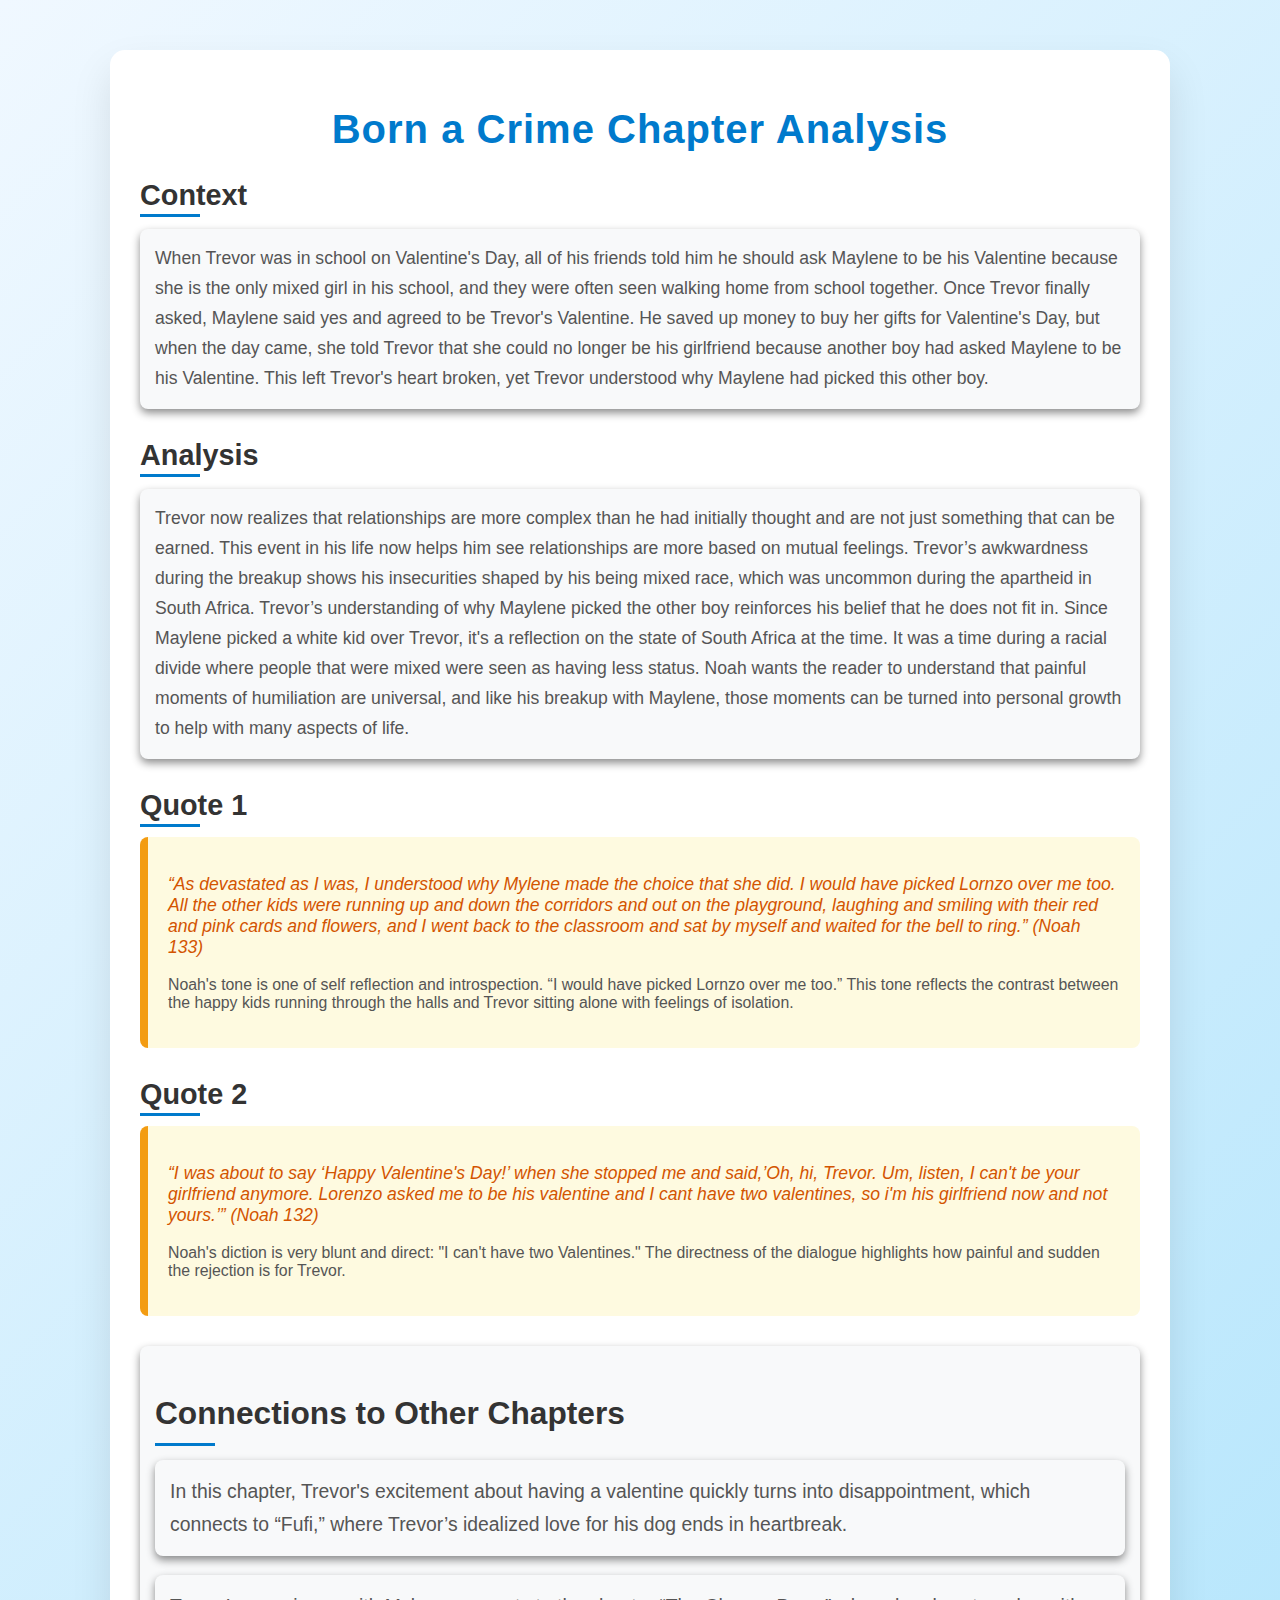
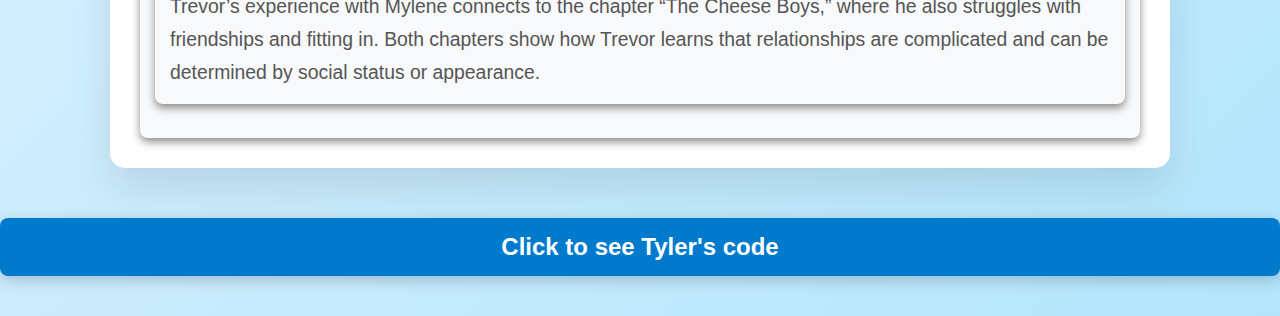
<file: index.html>
<!DOCTYPE html>
<html>
<head>
  <meta charset="utf-8">
  <meta name="viewport" content="width=device-width, initial-scale=1.0">
  <title>Born A Crime</title>
  <link rel="stylesheet" type="text/css" href="style.css">
</head>
<body>
  <div class="container">
    <h1>Born a Crime Chapter Analysis</h1>
    <div class="section">
        <h2 class="sectionTitle">Context</h2>
        <p class="sectionContent">When Trevor was in school on Valentine's Day, all of his friends told him he should ask Maylene to be his Valentine because she is the only mixed girl in his school, and they were often seen walking home from school together. Once Trevor finally asked, Maylene said yes and agreed to be Trevor's Valentine. He saved up money to buy her gifts for Valentine's Day, but when the day came, she told Trevor that she could no longer be his girlfriend because another boy had asked Maylene to be his Valentine. This left Trevor's heart broken, yet Trevor understood why Maylene had picked this other boy.</p>
    </div>
    <div class="section">
        <h2 class="sectionTitle">Analysis</h2>
        <p class="sectionContent">Trevor now realizes that relationships are more complex than he had initially thought and are not just something that can be earned. This event in his life now helps him see relationships are more based on mutual feelings. Trevor’s awkwardness during the breakup shows his insecurities shaped by his being mixed race, which was uncommon during the apartheid in South Africa. Trevor’s understanding of why Maylene picked the other boy reinforces his belief that he does not fit in. Since Maylene picked a white kid over Trevor, it's a reflection on the state of South Africa at the time. It was a time during a racial divide where people that were mixed were seen as having less status. Noah wants the reader to understand that painful moments of humiliation are universal, and like his breakup with Maylene, those moments can be turned into personal growth to help with many aspects of life.</p>
    </div>
    <div class="section">
        <h2 class="sectionTitle">Quote 1</h2>
        <div class="quoteBox">
            <p class="quote">“As devastated as I was, I understood why Mylene made the choice that she did. I would have picked Lornzo over me too. All the other kids were running up and down the corridors and out on the playground, laughing and smiling with their red and pink cards and flowers, and I went back to the classroom and sat by myself and waited for the bell to ring.” (Noah 133)</p>
            <p class="annotation">Noah's tone is one of self reflection and introspection. “I would have picked Lornzo over me too.” This tone reflects the contrast between the happy kids running through the halls and Trevor sitting alone with feelings of isolation.</p>
        </div>
    </div>
    <div class="section">
        <h2 class="sectionTitle">Quote 2</h2>
        <div class="quoteBox">
            <p class="quote">“I was about to say ‘Happy Valentine's Day!’ when she stopped me and said,’Oh, hi, Trevor. Um, listen, I can't be your girlfriend anymore. Lorenzo asked me to be his valentine and I cant have two valentines, so i'm his girlfriend now and not yours.’” (Noah 132)</p>
            <p class="annotation">Noah's diction is very blunt and direct: "I can't have two Valentines." The directness of the dialogue highlights how painful and sudden the rejection is for Trevor.</p>
        </div>
    </div>
    <div class="sectionContent">
        <h2 class="sectionTitle">Connections to Other Chapters</h2>
        <p class="sectionContent">In this chapter, Trevor's excitement about having a valentine quickly turns into disappointment, which connects to “Fufi,” where Trevor’s idealized love for his dog ends in heartbreak.</p>
        <p class="sectionContent">Trevor’s experience with Mylene connects to the chapter “The Cheese Boys,” where he also struggles with friendships and fitting in. Both chapters show how Trevor learns that relationships are complicated and can be determined by social status or appearance.</p>
    </div>
  </div>
  <div class="footer" onclick="window.location.href='code.html'">
    Click to see Tyler's code
  </div>
</body>
</html>
</file>
<file: style.css>
@import url('https://fonts.googleapis.com/css2?family=Open+Sans&display=swap');

body{
  font-family: 'Poppins', sans-serif;
  margin: 0;
  padding: 0;
  background: linear-gradient(135deg, #f0f8ff, #b3e5fc);
  color: #333;
}
.container{
  max-width: 1000px;
  margin: 50px auto;
  background-color: #fff;
  padding: 30px;
  border-radius: 15px;
  box-shadow: 0 20px 40px rgba(0, 0, 0, 0.1);
  transition: transform 0.3s ease, box-shadow 0.3s ease;
}

.container:hover{
  transform: translateY(-10px);
  box-shadow: 0 30px 60px rgba(0, 0, 0, 0.15);
}

h1{
  text-align: center;
  font-size: 2.5em;
  letter-spacing: 1px;
  font-weight: 700;
  color: #007acc;
}

.section{
  margin-bottom: 30px;
}

.sectionTitle{
  font-size: 1.8em;
  margin-bottom: 15px;
  color: #333;
  position: relative;
}

.sectionTitle:after{
  content: '';
  position: absolute;
  left: 0;
  bottom: -5px;
  width: 60px;
  height: 3px;
  background: #007acc;
}

.sectionContent{
  font-size: 1.1em;
  color: #555;
  line-height: 1.7;
  background-color: #f8f9fa;
  padding: 15px;
  border-radius: 8px;
  transition: transform 0.3s ease, background-color 0.3s ease;
  box-shadow: 0 4px 8px rgba(0, 0, 0, 0.45);
}

.sectionContent:hover{
  transform: scale(1.03);
  transition: transform 0.4s;
}

.quoteBox{
  background-color: #fefae0;
  border-left: 8px solid #f39c12;
  padding: 20px;
  margin-bottom: 15px;
  border-radius: 8px;
  font-size: 1.1em;
  position: relative;
  transition: transform 0.3s ease;
}

.quoteBox:hover{
  transform: scale(1.03);
  transition: transform 0.4s;
}

.quote{
  font-style: italic;
  font-weight: 500;
  color: #d35400;
}

.annotation{
  font-size: 0.9em;
  color: #555;
  margin-top: 10px;
}

.connections{
  background: #dff9fb;
  padding: 20px;
  border-radius: 8px;
  box-shadow: 0 4px 8px rgba(0, 0, 0, 0.1);
}

.footer {
  text-align: center;
  font-size: 1.5em;
  color: #fff; 
  background-color: #007acc; 
  padding: 15px 20px; 
  margin-top: 40px;
  margin-bottom: 40px;
  border-radius: 8px;
  cursor: pointer;
  transition: background-color 0.3s ease, transform 0.2s ease; 
  box-shadow: 0 4px 15px rgba(0, 0, 0, 0.2); 
  font-weight: 600; 
}

.footer:hover {
  background-color: #005f8b; 
  transform: translateY(-2px); 
  text-decoration: underline; 
}


.sectionContent,
.quoteBox,
.connections {
animation: fadeIn 1.5s ease-in-out;
}

@keyframes fadeIn{
from {
    opacity: 0;
    transform: translateY(20px);
}
to {
    opacity: 1;
    transform: translateY(0);
  }
}
</file>
